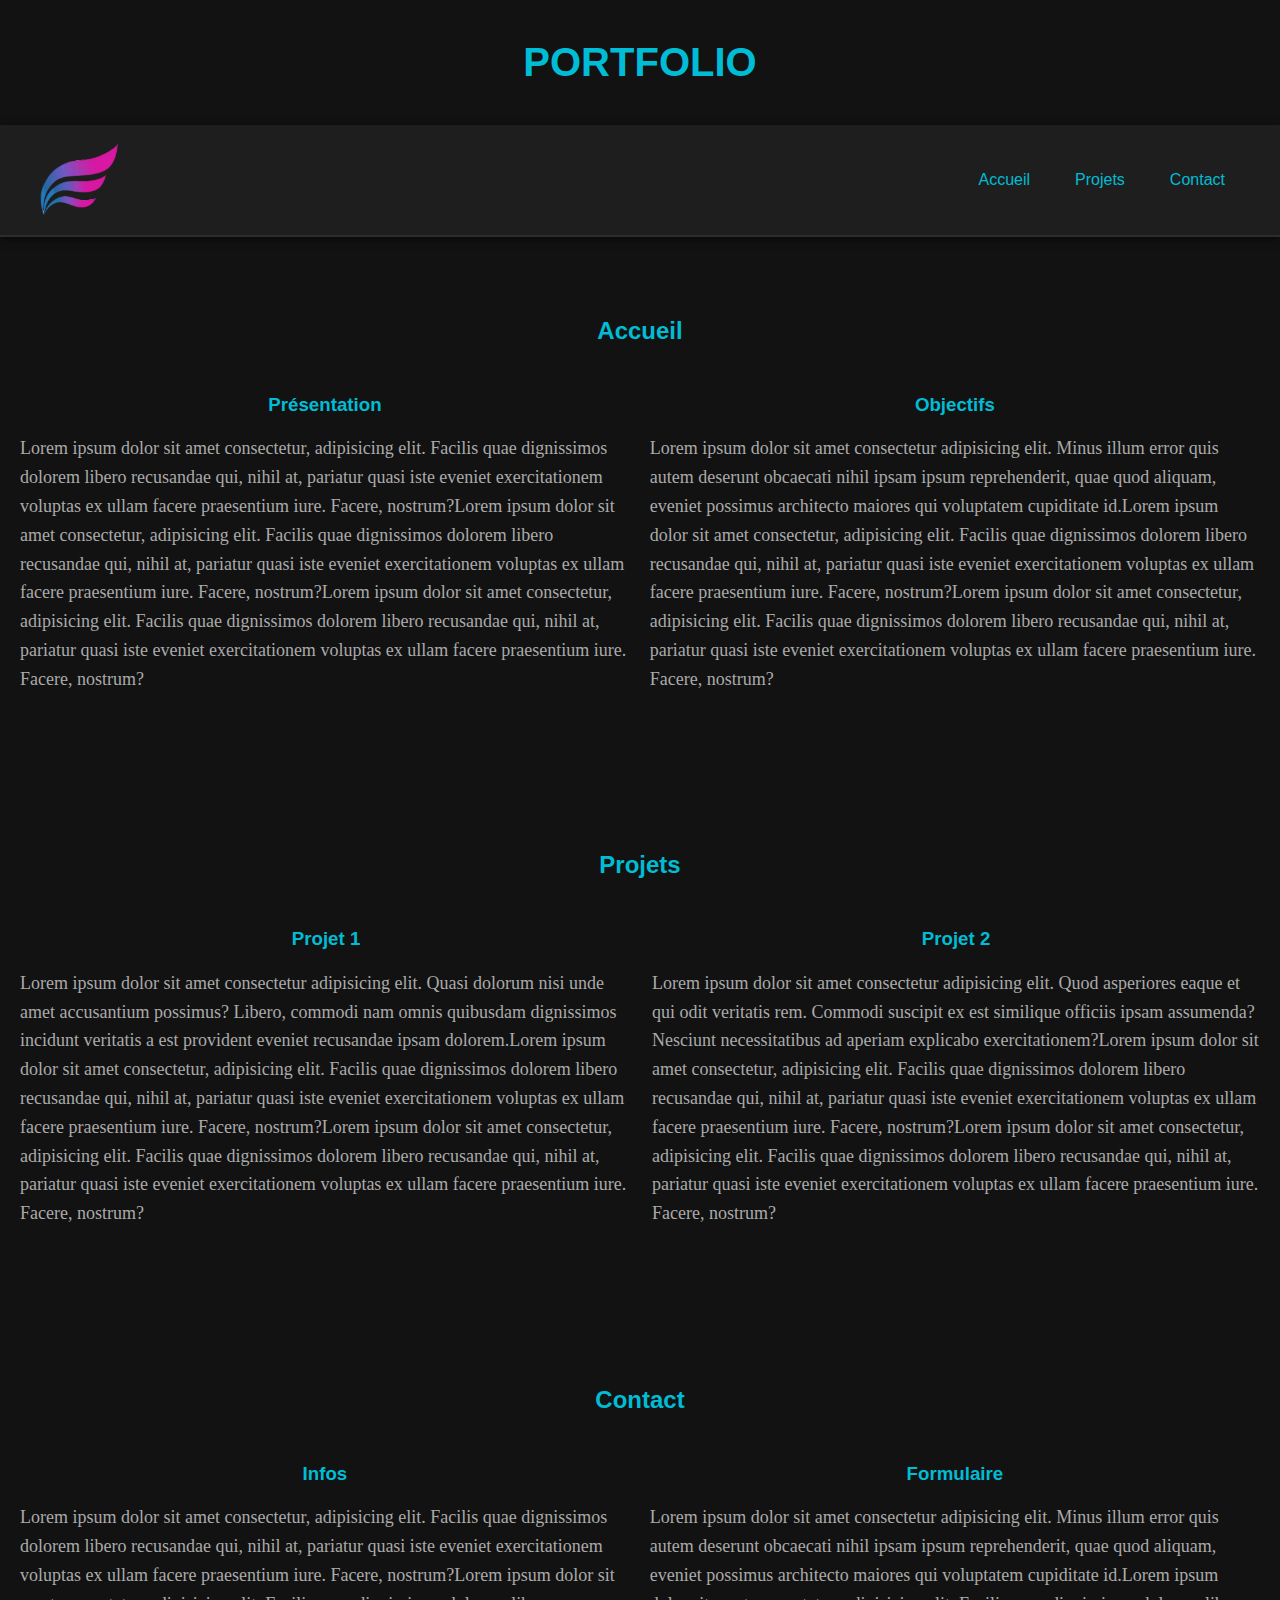
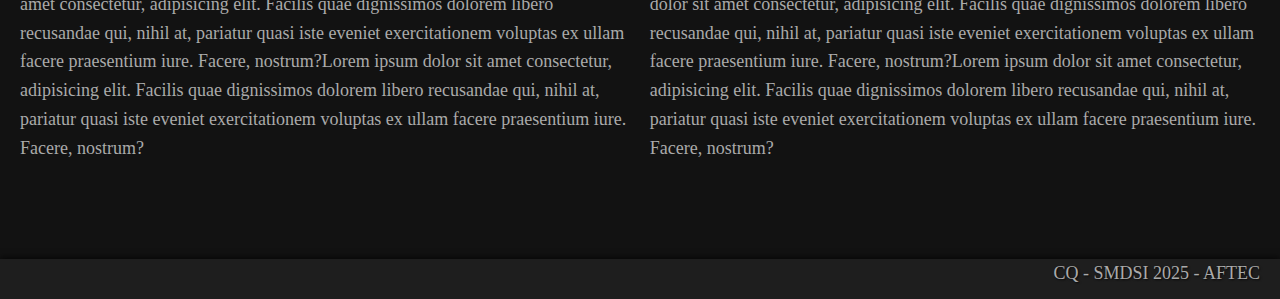
<file: index.html>
<!DOCTYPE html>
<html lang="fr">
<head>
    <meta charset="UTF-8" />
    <meta name="viewport" content="width=device-width, initial-scale=1" />
    <link rel="stylesheet" href="style.css" />
    <link rel="shortcut icon" href="assets/limage-de-marque.png" type="image/x-icon" />
    <title>Portfolio</title>
</head>
<body>

    <h1>PORTFOLIO</h1> 

    <header>
        <img src="assets/test.png" alt="Logo de mon portfolio" />
        <nav>
            <ul id="nav-bar">
                <li><a href="#accueil">Accueil</a></li>
                <li><a href="#projets">Projets</a></li>
                <li><a href="#contact">Contact</a></li>
            </ul>
        </nav>
    </header>

    <main>

        <section id="accueil">
            <h2>Accueil</h2>
            <div class="conteneur">
                <article class="bloc">
                    <h3>Présentation</h3>
                    <p>Lorem ipsum dolor sit amet consectetur, adipisicing elit. Facilis quae dignissimos dolorem libero recusandae qui, nihil at, pariatur quasi iste eveniet exercitationem voluptas ex ullam facere praesentium iure. Facere, nostrum?Lorem ipsum dolor sit amet consectetur, adipisicing elit. Facilis quae dignissimos dolorem libero recusandae qui, nihil at, pariatur quasi iste eveniet exercitationem voluptas ex ullam facere praesentium iure. Facere, nostrum?Lorem ipsum dolor sit amet consectetur, adipisicing elit. Facilis quae dignissimos dolorem libero recusandae qui, nihil at, pariatur quasi iste eveniet exercitationem voluptas ex ullam facere praesentium iure. Facere, nostrum?</p>
                </article>
                <article class="bloc">
                    <h3>Objectifs</h3>
                    <p>Lorem ipsum dolor sit amet consectetur adipisicing elit. Minus illum error quis autem deserunt obcaecati nihil ipsam ipsum reprehenderit, quae quod aliquam, eveniet possimus architecto maiores qui voluptatem cupiditate id.Lorem ipsum dolor sit amet consectetur, adipisicing elit. Facilis quae dignissimos dolorem libero recusandae qui, nihil at, pariatur quasi iste eveniet exercitationem voluptas ex ullam facere praesentium iure. Facere, nostrum?Lorem ipsum dolor sit amet consectetur, adipisicing elit. Facilis quae dignissimos dolorem libero recusandae qui, nihil at, pariatur quasi iste eveniet exercitationem voluptas ex ullam facere praesentium iure. Facere, nostrum?</p>
                </article>
            </div>
        </section>

        <section id="projets">
            <h2>Projets</h2>
            <div class="conteneur">
                <article class="bloc">
                    <h3>Projet 1</h3>
                    <p>Lorem ipsum dolor sit amet consectetur adipisicing elit. Quasi dolorum nisi unde amet accusantium possimus? Libero, commodi nam omnis quibusdam dignissimos incidunt veritatis a est provident eveniet recusandae ipsam dolorem.Lorem ipsum dolor sit amet consectetur, adipisicing elit. Facilis quae dignissimos dolorem libero recusandae qui, nihil at, pariatur quasi iste eveniet exercitationem voluptas ex ullam facere praesentium iure. Facere, nostrum?Lorem ipsum dolor sit amet consectetur, adipisicing elit. Facilis quae dignissimos dolorem libero recusandae qui, nihil at, pariatur quasi iste eveniet exercitationem voluptas ex ullam facere praesentium iure. Facere, nostrum?</p>
                </article>
                <article class="bloc">
                    <h3>Projet 2</h3>
                    <p>Lorem ipsum dolor sit amet consectetur adipisicing elit. Quod asperiores eaque et qui odit veritatis rem. Commodi suscipit ex est similique officiis ipsam assumenda? Nesciunt necessitatibus ad aperiam explicabo exercitationem?Lorem ipsum dolor sit amet consectetur, adipisicing elit. Facilis quae dignissimos dolorem libero recusandae qui, nihil at, pariatur quasi iste eveniet exercitationem voluptas ex ullam facere praesentium iure. Facere, nostrum?Lorem ipsum dolor sit amet consectetur, adipisicing elit. Facilis quae dignissimos dolorem libero recusandae qui, nihil at, pariatur quasi iste eveniet exercitationem voluptas ex ullam facere praesentium iure. Facere, nostrum?</p>
                </article>
            </div>
        </section>

        <section id="contact">
            <h2>Contact</h2>
            <div class="conteneur">
                <article class="bloc">
                    <h3>Infos</h3>
                    <p>Lorem ipsum dolor sit amet consectetur, adipisicing elit. Facilis quae dignissimos dolorem libero recusandae qui, nihil at, pariatur quasi iste eveniet exercitationem voluptas ex ullam facere praesentium iure. Facere, nostrum?Lorem ipsum dolor sit amet consectetur, adipisicing elit. Facilis quae dignissimos dolorem libero recusandae qui, nihil at, pariatur quasi iste eveniet exercitationem voluptas ex ullam facere praesentium iure. Facere, nostrum?Lorem ipsum dolor sit amet consectetur, adipisicing elit. Facilis quae dignissimos dolorem libero recusandae qui, nihil at, pariatur quasi iste eveniet exercitationem voluptas ex ullam facere praesentium iure. Facere, nostrum?</p>
                </article>
                <article class="bloc">
                    <h3>Formulaire</h3>
                    <p>Lorem ipsum dolor sit amet consectetur adipisicing elit. Minus illum error quis autem deserunt obcaecati nihil ipsam ipsum reprehenderit, quae quod aliquam, eveniet possimus architecto maiores qui voluptatem cupiditate id.Lorem ipsum dolor sit amet consectetur, adipisicing elit. Facilis quae dignissimos dolorem libero recusandae qui, nihil at, pariatur quasi iste eveniet exercitationem voluptas ex ullam facere praesentium iure. Facere, nostrum?Lorem ipsum dolor sit amet consectetur, adipisicing elit. Facilis quae dignissimos dolorem libero recusandae qui, nihil at, pariatur quasi iste eveniet exercitationem voluptas ex ullam facere praesentium iure. Facere, nostrum?</p>
                </article>
            </div>
        </section>

    </main>

    <footer>
        <p>CQ - SMDSI 2025 - AFTEC</p>
    </footer>

</body>
</html>
</file>
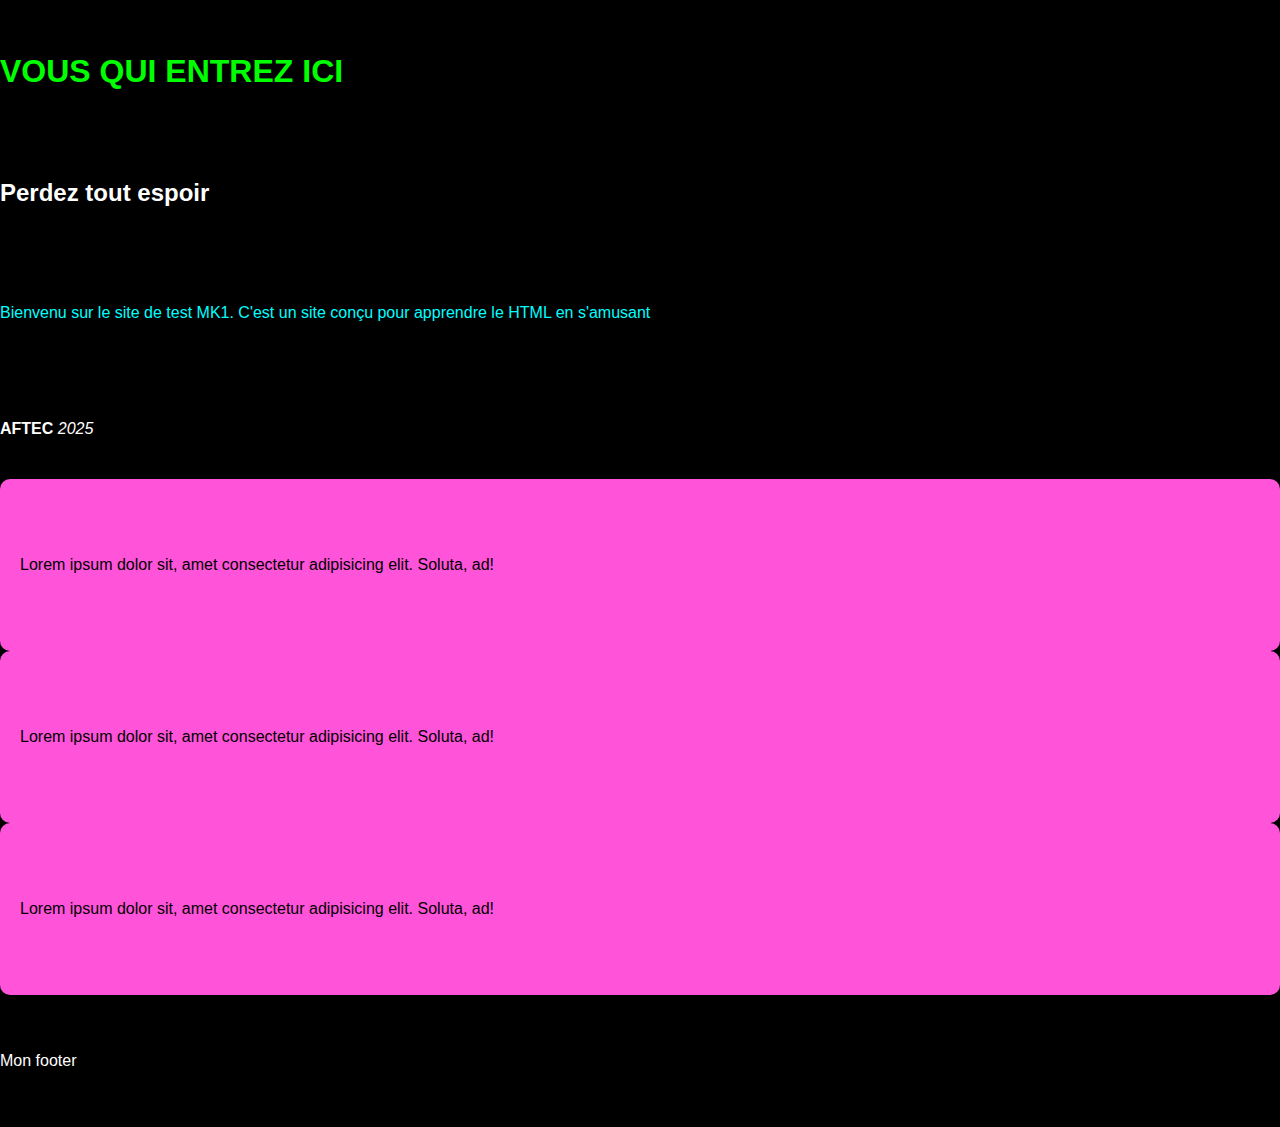
<file: Test1/index.html>
<!DOCTYPE html>
    <html lang="fr">
    <head>
        <meta charset="UTF-8">
        <meta name="viewport" content="width=device-width, initial-scale=1.0">
        <!-- Référence pour faire marcher le CSS -->
        <link rel="stylesheet" href="style.css">
        <!-- Référence pour l'icône de la page -->
        <link rel="shortcut icon" href="assets/limage-de-marque.png" type="image/x-icon">
        <!-- Titre de la page -->
        <title>Test</title>
    </head>
    <body>
        <h1 class="h1-custom">VOUS QUI ENTREZ ICI</h1>
        <h2>Perdez tout espoir</h2>
        <p id="p-custom-id">Bienvenu sur le site de test MK1. C'est un site conçu pour apprendre le HTML en s'amusant</p>
        <strong>AFTEC</strong> <em>2025</em> 
        <div>
            <p>Lorem ipsum dolor sit, amet consectetur adipisicing elit. Soluta, ad!</p>
        </div>
        <div>
            <p>Lorem ipsum dolor sit, amet consectetur adipisicing elit. Soluta, ad!</p>
        </div>
        <div>
            <p>Lorem ipsum dolor sit, amet consectetur adipisicing elit. Soluta, ad!</p>
        </div>
        <footer>
            <p>Mon footer</p>
        </footer>
    </body>
</html>
</file>
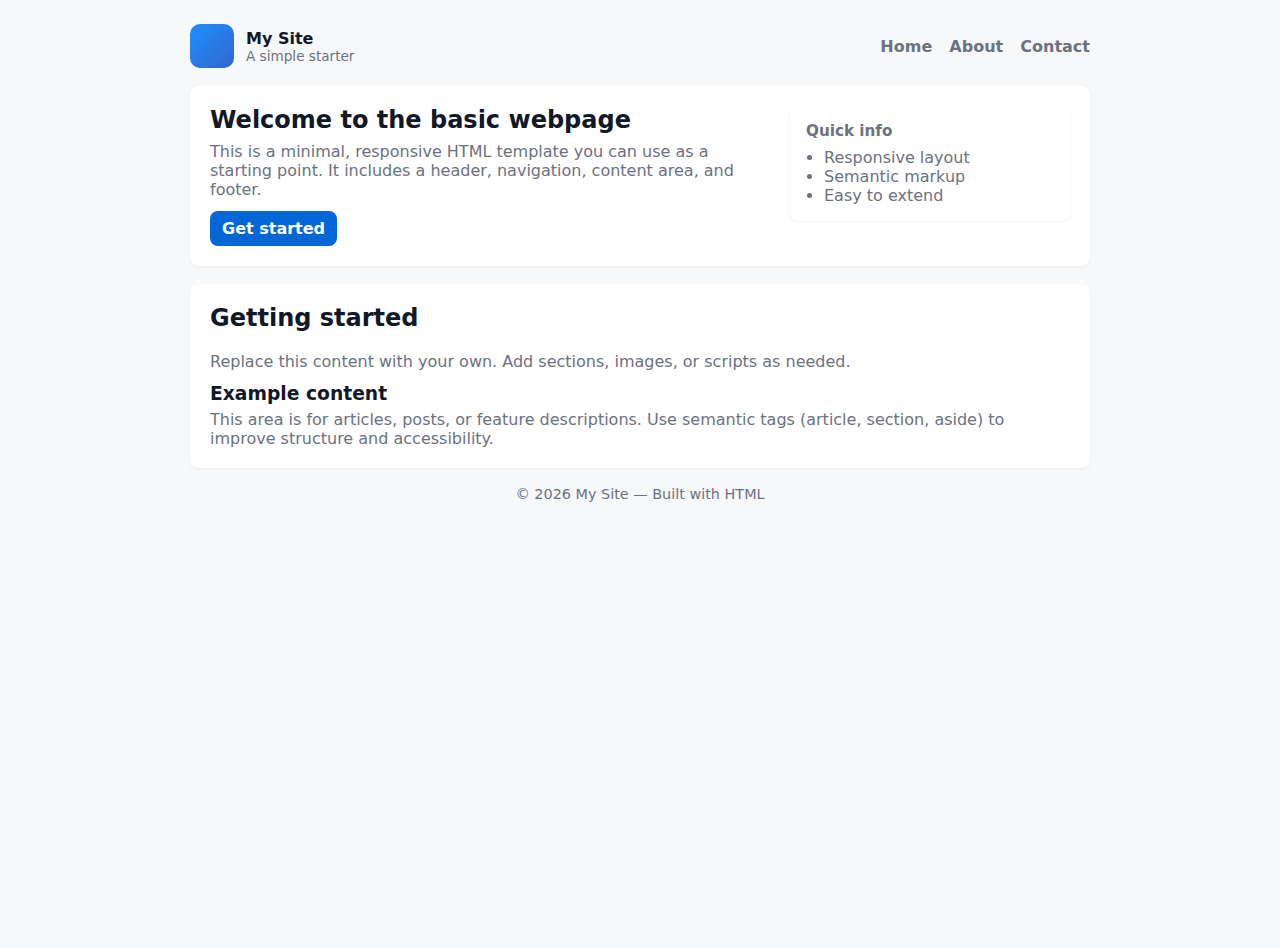
<file: base.html>
<!doctype html>
<html lang="en">
<head>
    <meta charset="utf-8" />
    <meta name="viewport" content="width=device-width, initial-scale=1" />
    <title>Basic Webpage</title>
    <style>
        :root {
            --bg: #f7f8fa;
            --card: #fff;
            --accent: #0366d6;
            --muted: #6b7280;
            --radius: 8px;
            --max-width: 900px;
        }
        html,body{height:100%}
        body{
            margin:0;
            font-family: system-ui, -apple-system, "Segoe UI", Roboto, "Helvetica Neue", Arial;
            background:var(--bg);
            color:#111827;
            display:flex;
            justify-content:center;
            padding:24px;
        }
        .container{
            width:100%;
            max-width:var(--max-width);
        }
        header{
            display:flex;
            align-items:center;
            justify-content:space-between;
            gap:16px;
            margin-bottom:18px;
        }
        .brand{
            display:flex;
            gap:12px;
            align-items:center;
        }
        .logo{
            width:44px;
            height:44px;
            background:linear-gradient(135deg,#1e90ff,#36c);
            border-radius:10px;
            display:inline-block;
        }
        nav a{
            margin-left:12px;
            text-decoration:none;
            color:var(--muted);
            font-weight:600;
        }
        .card{
            background:var(--card);
            box-shadow:0 1px 3px rgba(0,0,0,.06);
            border-radius:var(--radius);
            padding:20px;
        }
        .hero{
            display:grid;
            grid-template-columns:1fr 280px;
            gap:18px;
            align-items:start;
            margin-bottom:18px;
        }
        h1{margin:0 0 8px 0;font-size:1.5rem}
        p{margin:0 0 12px 0;color:var(--muted)}
        .actions a{
            display:inline-block;
            padding:8px 12px;
            border-radius:8px;
            text-decoration:none;
            color:#fff;
            background:var(--accent);
            font-weight:600;
        }
        aside .small{
            color:var(--muted);
            font-size:.95rem;
        }
        footer{
            text-align:center;
            margin-top:18px;
            color:var(--muted);
            font-size:.9rem;
        }

        /* Responsive */
        @media (max-width:760px){
            .hero{grid-template-columns:1fr}
            nav a{margin-left:8px}
        }
    </style>
</head>
<body>
    <div class="container">
        <header>
            <div class="brand">
                <span class="logo" aria-hidden="true"></span>
                <div>
                    <div style="font-weight:700">My Site</div>
                    <div style="font-size:.85rem;color:var(--muted)">A simple starter</div>
                </div>
            </div>
            <nav aria-label="Main">
                <a href="#">Home</a>
                <a href="#">About</a>
                <a href="#">Contact</a>
            </nav>
        </header>

        <main>
            <section class="card hero" aria-labelledby="welcome">
                <div>
                    <h1 id="welcome">Welcome to the basic webpage</h1>
                    <p>This is a minimal, responsive HTML template you can use as a starting point. It includes a header, navigation, content area, and footer.</p>
                    <div class="actions">
                        <a href="#get-started">Get started</a>
                    </div>
                </div>
                <aside class="card" style="padding:16px">
                    <div class="small"><strong>Quick info</strong></div>
                    <ul style="padding-left:18px;margin:8px 0 0 0;color:var(--muted)">
                        <li>Responsive layout</li>
                        <li>Semantic markup</li>
                        <li>Easy to extend</li>
                    </ul>
                </aside>
            </section>

            <section class="card" id="get-started" style="margin-bottom:18px">
                <h2 style="margin-top:0">Getting started</h2>
                <p class="small" style="color:var(--muted)">Replace this content with your own. Add sections, images, or scripts as needed.</p>

                <article style="margin-top:12px">
                    <h3 style="margin:0 0 6px 0">Example content</h3>
                    <p style="margin:0;color:var(--muted)">This area is for articles, posts, or feature descriptions. Use semantic tags (article, section, aside) to improve structure and accessibility.</p>
                </article>
            </section>
        </main>

        <footer>
            <div class="small">© <span id="year"></span> My Site — Built with HTML</div>
        </footer>
    </div>

    <script>
        // small script to set current year
        document.getElementById('year').textContent = new Date().getFullYear();
    </script>
</body>
</html></article>
</file>
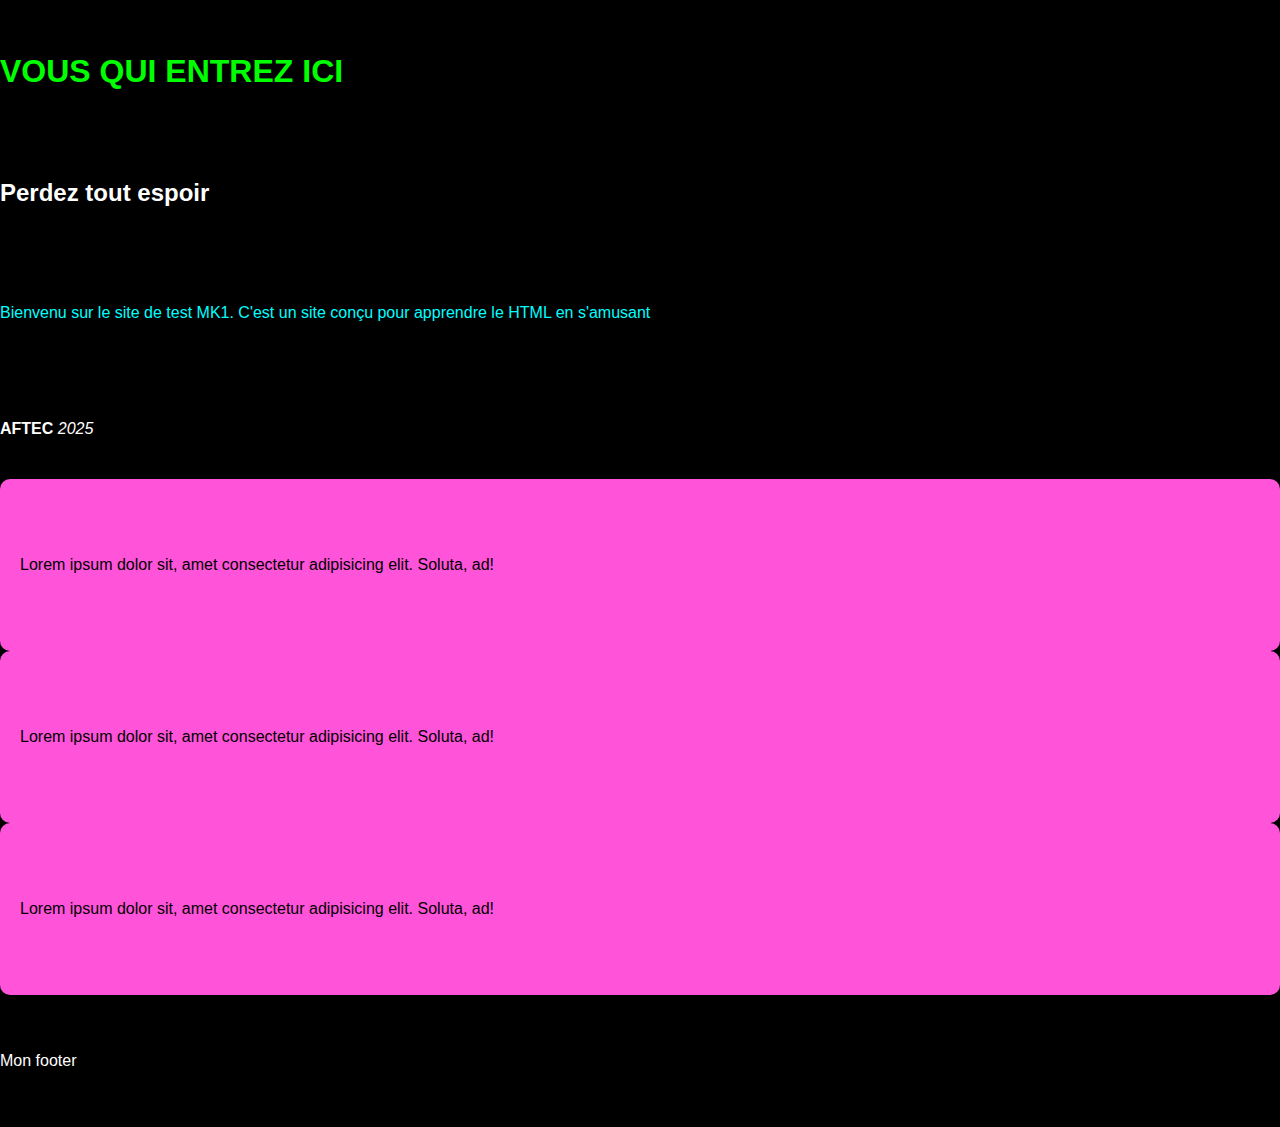
<file: Test1/test1.html>
<!DOCTYPE html>
    <html lang="fr">
    <head>
        <meta charset="UTF-8">
        <meta name="viewport" content="width=device-width, initial-scale=1.0">
        <!-- Référence pour faire marcher le CSS -->
        <link rel="stylesheet" href="test1.css">
        <!-- Référence pour l'icône de la page -->
        <link rel="shortcut icon" href="assets/limage-de-marque.png" type="image/x-icon">
        <!-- Titre de la page -->
        <title>Test</title>
    </head>
    <body>
        <h1 class="h1-custom">VOUS QUI ENTREZ ICI</h1>
        <h2>Perdez tout espoir</h2>
        <p id="p-custom-id">Bienvenu sur le site de test MK1. C'est un site conçu pour apprendre le HTML en s'amusant</p>
        <strong>AFTEC</strong> <em>2025</em> 
        <div>
            <p>Lorem ipsum dolor sit, amet consectetur adipisicing elit. Soluta, ad!</p>
        </div>
        <div>
            <p>Lorem ipsum dolor sit, amet consectetur adipisicing elit. Soluta, ad!</p>
        </div>
        <div>
            <p>Lorem ipsum dolor sit, amet consectetur adipisicing elit. Soluta, ad!</p>
        </div>
        <footer>
            <p>Mon footer</p>
        </footer>
    </body>
</html>
</file>
<file: style.css>
/* ----------------- Général ----------------- */

body {
    background-color: #121212;
    color: #e0e0e0;
    font-family: 'Segoe UI', sans-serif;
    margin: 0;
    padding: 0;
}

h1 {
    color: #00bcd4;
    text-align: center;
    font-size: 2.5rem;
    margin: 40px 0;
}

h2, h3 {
    color: #00bcd4;
    text-align: center;
}

p {
    color: #aaaaaa;
    font-size: 18px;
    font-family: 'Adobe Garamond Pro', serif;
    line-height: 1.6;
}

/* ----------------- Header & Navbar ----------------- */

header {
    display: flex;
    justify-content: space-between;
    align-items: center;
    padding: 15px 40px;
    background-color: #1e1e1e;
    border-bottom: 2px solid #2c2c2c;
    box-shadow: 0 2px 8px rgba(0, 0, 0, 0.6);
}

header img {
    max-height: 80px;
}

#nav-bar {
    list-style: none;
    padding: 0;
    margin: 0;
    display: flex;
    gap: 15px;
    background-color: transparent;
}

#nav-bar a {
    color: #00bcd4;
    text-decoration: none;
    padding: 10px 15px;
    border-radius: 5px;
    transition: background-color 0.3s ease;
}

#nav-bar a:hover {
    background-color: #2c2c2c;
}

/* ----------------- Sections ----------------- */

section {
    padding: 60px 20px;
}

.conteneur {
    display: flex;
    justify-content: space-between;
    flex-wrap: nowrap; 
    gap: 20px;
    margin-top: 30px;
}

/* ----------------- Blocs Gauche/Droite ----------------- */

.gauche, .droite {
    flex: 1;
    min-width: 300px;
    background-color: #1a1a1a;
    padding: 30px;
    border-radius: 10px;
    border: 1px solid #2c2c2c;
    box-shadow: 0 2px 5px rgba(0,0,0,0.2);
    display: flex;
    flex-direction: column;
    justify-content: center;
    align-items: center;
}

/* ----------------- Footer ----------------- */

footer {
  height: 40px;
  line-height: 40px;
  text-align: right;
  font-size: 12px;
  padding: 0 20px;
  background-color: #1e1e1e;
  color: #777;
  
  /* Ombre portée douce */
  box-shadow: 0 -2px 6px rgba(0, 0, 0, 0.6);
  
  /* Optionnel : légère ombre sur le texte pour plus de profondeur */
  text-shadow: 1px 1px 2px rgba(0, 0, 0, 0.8);
}

/* ----------------- Scroll fluide + Transition ----------------- */

html {
    scroll-behavior: smooth;
}

* {
    box-sizing: border-box;
    transition: all 0.3s ease;
}
</file>
<file: Test1/style.css>
body {
  background-color: #000000; 
  /* BIEN NOIR MORRAY */
  font-family: sans-serif;
  margin: 0;
    color: white;
  line-height: 100px;
  margin: 0;
  div {
  background-color: rgb(255, 83, 218);
  padding: 20px;
  border-radius: 10px;
  font-family: sans-serif;
  margin: 0;
  color: rgb(0, 0, 0);
  }
}
/*  Classe + ID */
#p-custom-id{
    color:aqua
}
.h1-custom{
    color:lime
}
</file>
<file: Test1/test1.css>
body {
  background-color: #000000; 
  /* BIEN NOIR MORRAY */
  font-family: sans-serif;
  margin: 0;
    color: white;
  line-height: 100px;
  margin: 0;
  div {
  background-color: rgb(255, 83, 218);
  padding: 20px;
  border-radius: 10px;
  font-family: sans-serif;
  margin: 0;
  color: rgb(0, 0, 0);
  }
}
/*  Classe + ID */
#p-custom-id{
    color:aqua
}
.h1-custom{
    color:lime
}
</file>
